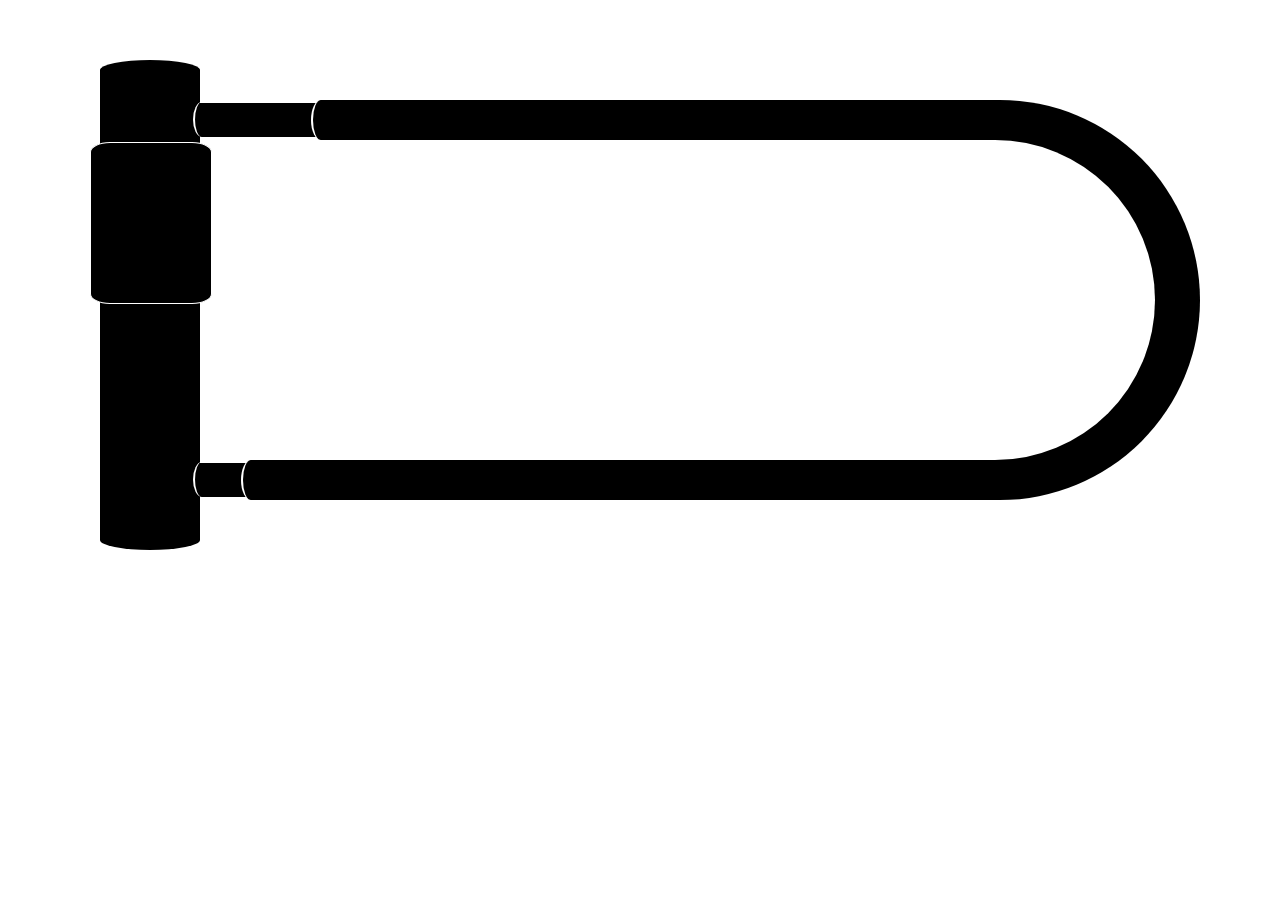
<file: exercises/ex11/index.html>
<!DOCTYPE html>
<html>
    <head>
        <meta charset="utf-8">
        <meta http-equiv="X-UA-Compatible" content="IE=edge,chrome=1">
        <title>Bike Lock</title>
        <meta name="description" content="">
        <meta name="viewport" content="width=device-width">
        <link href='http://fonts.googleapis.com/css?family=Karla:400,400italic,700,700italic|Roboto:400,400italic' rel='stylesheet' type='text/css'>
        <link rel="stylesheet" type="text/css" href="css/styles.css">
    </head>

    
    <body>
	
	
				<div class="skinnyTop-top"></div>
				<div class="skinnyTop-bottom"></div>

				
				<div class="skinnyBottom-top"></div>
				<div class="skinnyBottom-bottom"></div>

				<div class="topOval"></div>
				<div class="bottomOval"></div>

				<div class="bar"></div>
				<div class="outterRing"></div>

				<div class="counterShackle"></div>

				<div class="protector"></div>

				<div class="topCut"></div>
				<div class="bottomCut"></div>

				<div class="topInsideCut"></div>
				<div class="bottomInsideCut"></div>

	</body>
</html>
</file>
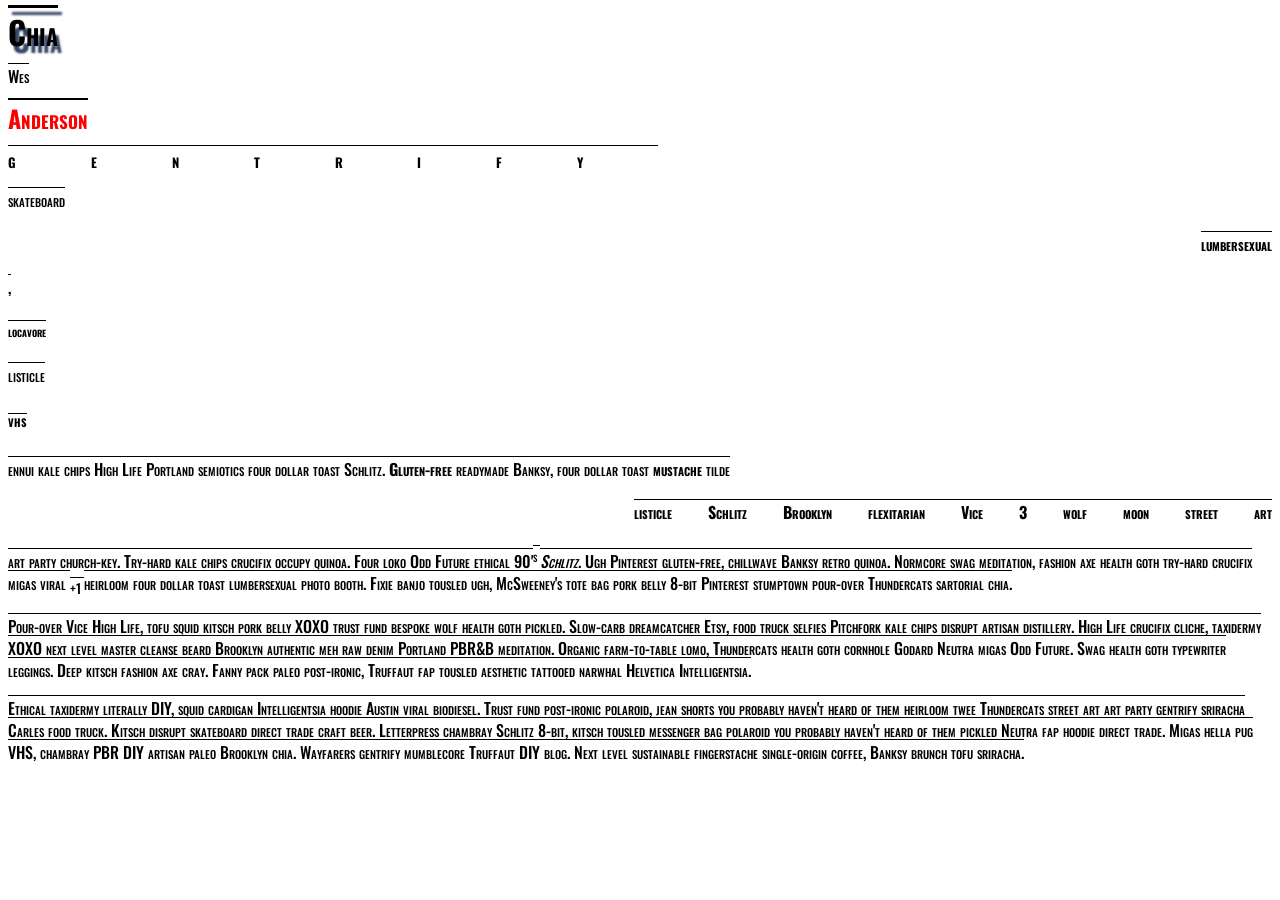
<file: exercises/excercise7/index.html>
<!DOCTYPE html>

<html>


<link href='https://fonts.googleapis.com/css?family=Oswald:400,700' rel='stylesheet' type='text/css'>

	<head>
		<meta charset="utf-8">
		<title>Text Properties</title>
		<meta name="description" content="">
		<meta name="viewport" contents="width-device-width">
		<link rel="stylesheet" type="text/css" href="css/styles.css">
	
	</head>

	<body>
	  
	  <p>	
	  	<h1>Chia</h1> Wes 
	  	<h2>Anderson</h2> 
	  	<h3>gentrify </h3>skateboard <h4>lumbersexual</h4>, <h5>locavore </h5>listicle <h6>VHS</h6> ennui kale chips High Life Portland semiotics four dollar toast Schlitz. <b>Gluten-free </b>readymade Banksy, four dollar toast <b>mustache </b> tilde <h4>listicle Schlitz Brooklyn flexitarian Vice 3 wolf moon street art</h4> art party church-key. Try-hard kale chips crucifix occupy quinoa. Four loko Odd Future ethical 90'<sup>s </sup> <i>Schlitz</i>. Ugh Pinterest gluten-free, chillwave Banksy retro quinoa. Normcore swag meditation, fashion axe health goth try-hard crucifix migas viral <sub> +1 </sub> heirloom four dollar toast lumbersexual photo booth. Fixie banjo tousled ugh, McSweeney's tote bag pork belly 8-bit Pinterest stumptown pour-over Thundercats sartorial chia.
	  </p>


	  <p>
	  	Pour-over Vice High Life, tofu squid kitsch pork belly XOXO trust fund bespoke wolf health goth pickled. Slow-carb dreamcatcher Etsy, food truck selfies Pitchfork kale chips disrupt artisan distillery. High Life crucifix cliche, taxidermy XOXO next level master cleanse beard Brooklyn authentic meh raw denim Portland PBR&B meditation. Organic farm-to-table lomo, Thundercats health goth cornhole Godard Neutra migas Odd Future. Swag health goth typewriter leggings. Deep kitsch fashion axe cray. Fanny pack paleo post-ironic, Truffaut fap tousled aesthetic tattooed narwhal Helvetica Intelligentsia.
	  </p>


  	  <p>
	  	Ethical taxidermy literally DIY, squid cardigan Intelligentsia hoodie Austin viral biodiesel. Trust fund post-ironic polaroid, jean shorts you probably haven't heard of them heirloom twee Thundercats street art art party gentrify sriracha Carles food truck. Kitsch disrupt skateboard direct trade craft beer. Letterpress chambray Schlitz 8-bit, kitsch tousled messenger bag polaroid you probably haven't heard of them pickled Neutra fap hoodie direct trade. Migas hella pug VHS, chambray PBR DIY artisan paleo Brooklyn chia. Wayfarers gentrify mumblecore Truffaut DIY blog. Next level sustainable fingerstache single-origin coffee, Banksy brunch tofu sriracha.
	  </p>

	  
	</body>

</html>
</file>
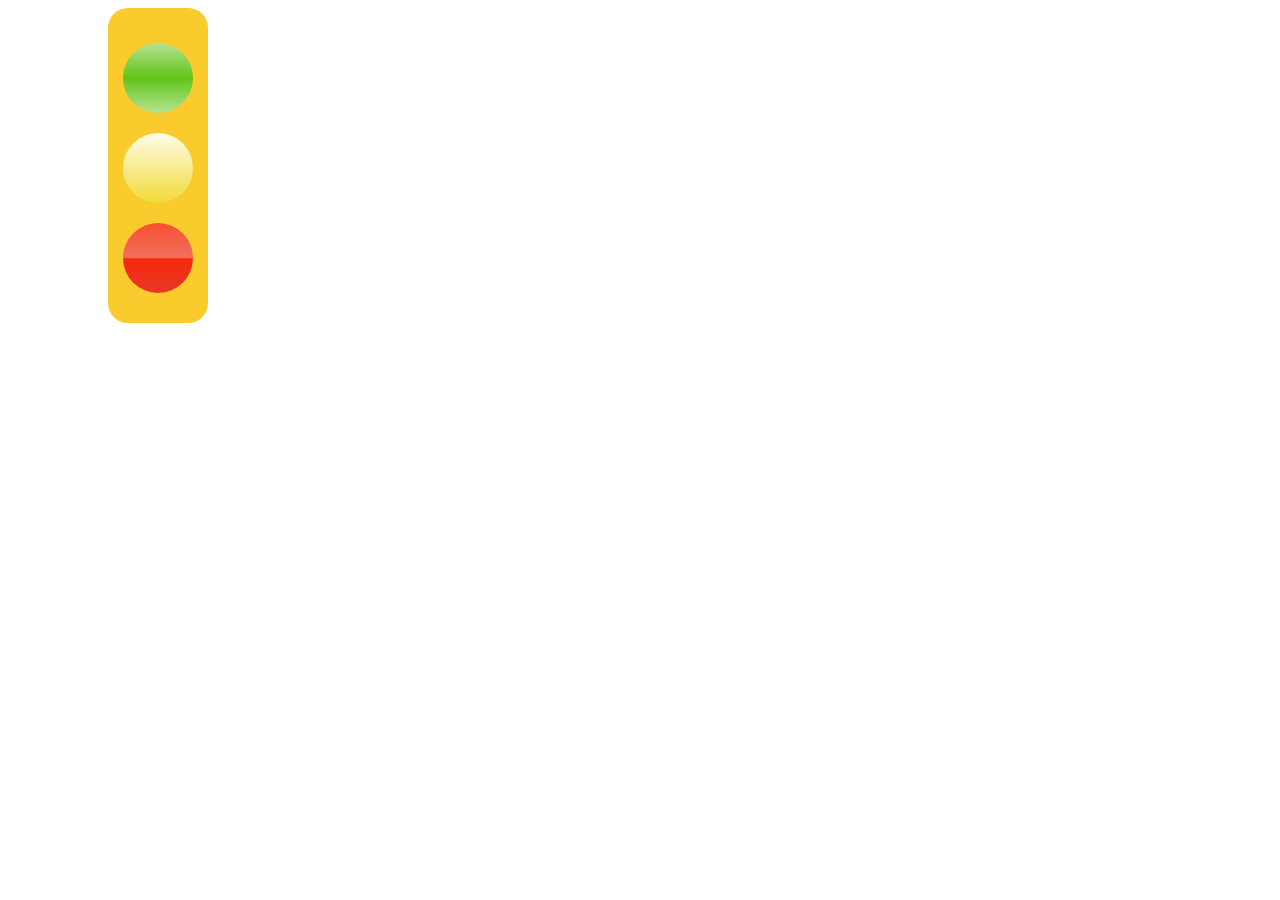
<file: projects/project5/index.html>
<!DOCTYPE html>
<html>
    <head>
        <meta charset="utf-8">
        <meta http-equiv="X-UA-Compatible" content="IE=edge,chrome=1">
        <title>Traffic Light</title>
        <meta name="description" content="">
        <meta name="viewport" content="width=device-width">
        <link href='http://fonts.googleapis.com/css?family=Karla:400,400italic,700,700italic|Roboto:400,400italic' rel='stylesheet' type='text/css'>
        <link rel="stylesheet" type="text/css" href="css/light.css">
    </head>
        <body>
 <div id="god">

        

        <div id="yellowbox">

        <div id="greencircle"></div>
       <div id="yellowcircle"></div>
        <div id="redcircle"></div>
        
        	
        </div>

</div>

    </body>
    
</html>
</file>
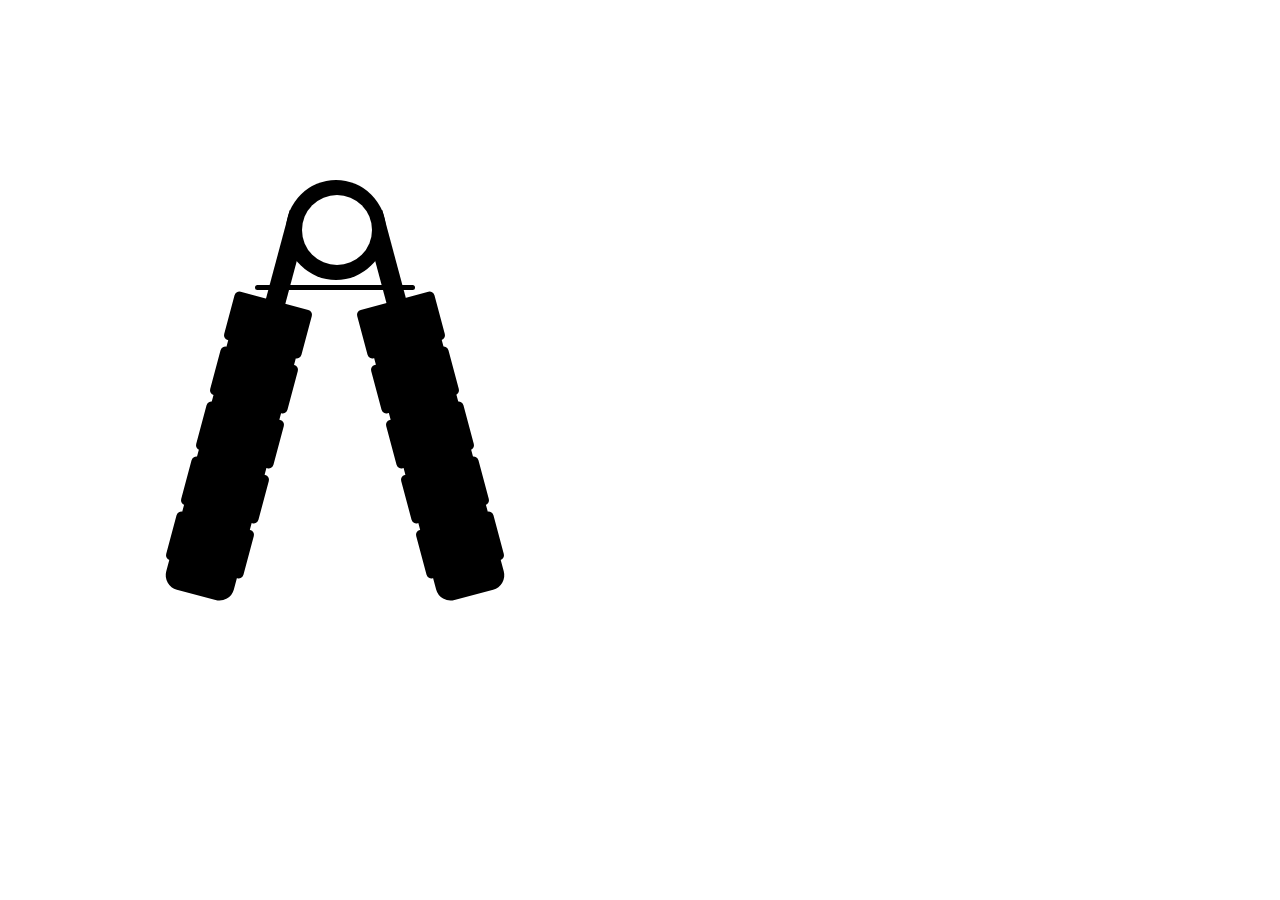
<file: exercises/ex11/index2.html>
<!DOCTYPE html>
<html>
    <head>
        <meta charset="utf-8">
        <meta http-equiv="X-UA-Compatible" content="IE=edge,chrome=1">
        <title>Hand Grip</title>
        <meta name="description" content="">
        <meta name="viewport" content="width=device-width">
        <link href='http://fonts.googleapis.com/css?family=Karla:400,400italic,700,700italic|Roboto:400,400italic' rel='stylesheet' type='text/css'>
        <link rel="stylesheet" type="text/css" href="css/styles2.css">
    </head>

    
    <body>
	
	
			<div class="position">
					
					<div class="circlesmall"></div>	
					<div class="circlelarge"></div>	
					<div class="metalframeleft"></div>		
					<div class="grip5"></div>
					<div class="grip4"></div>
					<div class="grip3"></div>
					<div class="grip2"></div>
					<div class="grip"></div>
					<div class="lefthandle"></div>

					<div class="righthandle"></div>
					<div class="metalframeright"></div>	
					<div class="grip10"></div>
					<div class="grip9"></div>
					<div class="grip8"></div>
					<div class="grip7"></div>
					<div class="grip6"></div>

					<div class="midbeam"></div>

			</div>

	</body>
</html>
</file>
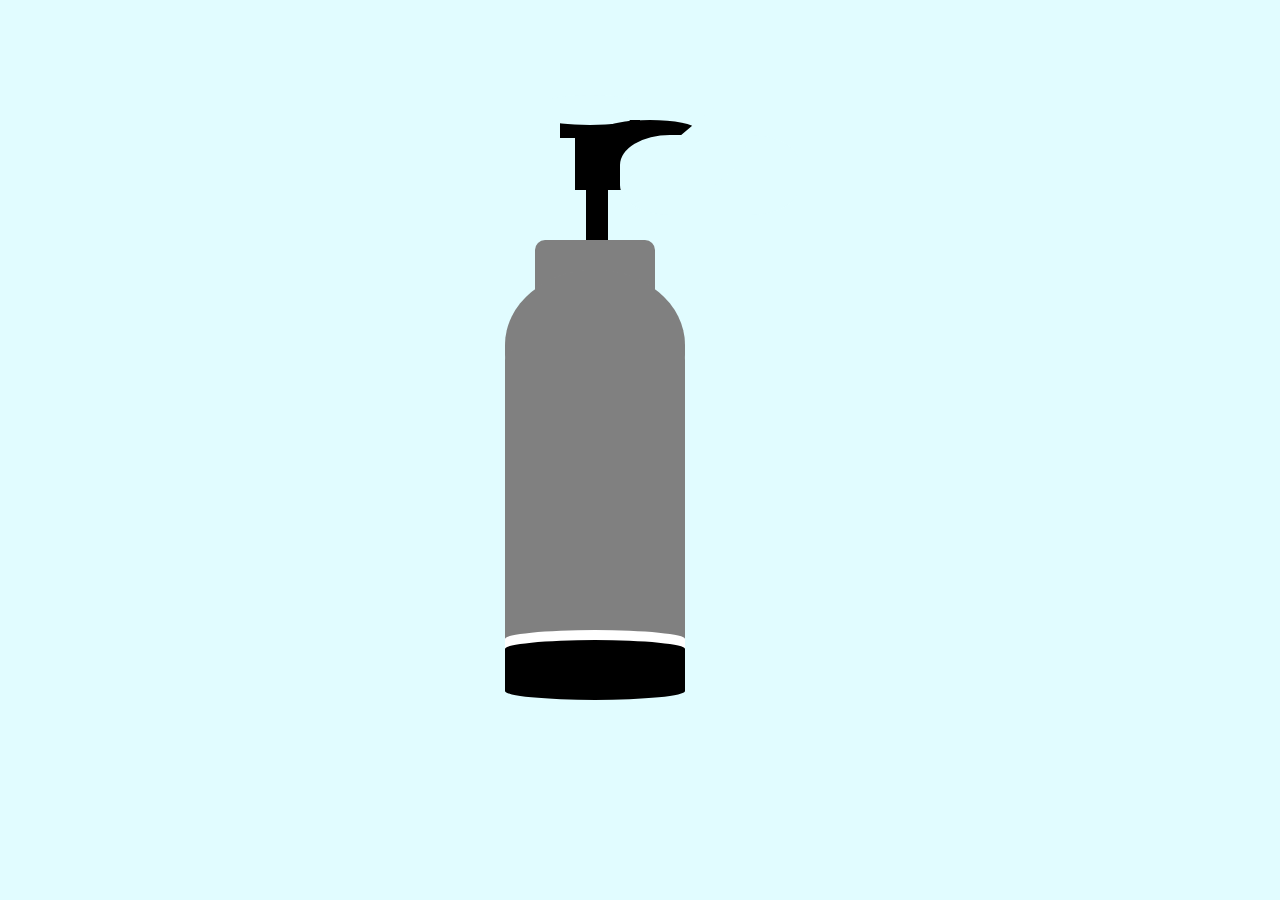
<file: exercises/ex11/index3.html>
<!DOCTYPE html>
<html>
    <head>
        <meta charset="utf-8">
        <meta http-equiv="X-UA-Compatible" content="IE=edge,chrome=1">
        <title>Soap Dispenser</title>
        <meta name="description" content="">
        <meta name="viewport" content="width=device-width">
        <link href='http://fonts.googleapis.com/css?family=Karla:400,400italic,700,700italic|Roboto:400,400italic' rel='stylesheet' type='text/css'>
        <link rel="stylesheet" type="text/css" href="css/styles3.css">
    </head>

    
	<body bgcolor="e1fcff">
	
			<div class="main">
					<div class="square"></div>
					<div class="top"></div>
					<div class="top2"></div>
					<div class="top3"></div>
					<div class="square2"></div>
					<div class="shape001"></div>
					<div class="shape4"></div>
					<div class="shape6"></div>
					<div class="shape4oval"></div>
					<div class="shape7"></div>
					<div class="shape6bottom"></div>
					<div class="shape5bottom"></div>
			</div>


	</body>
</html>
</file>
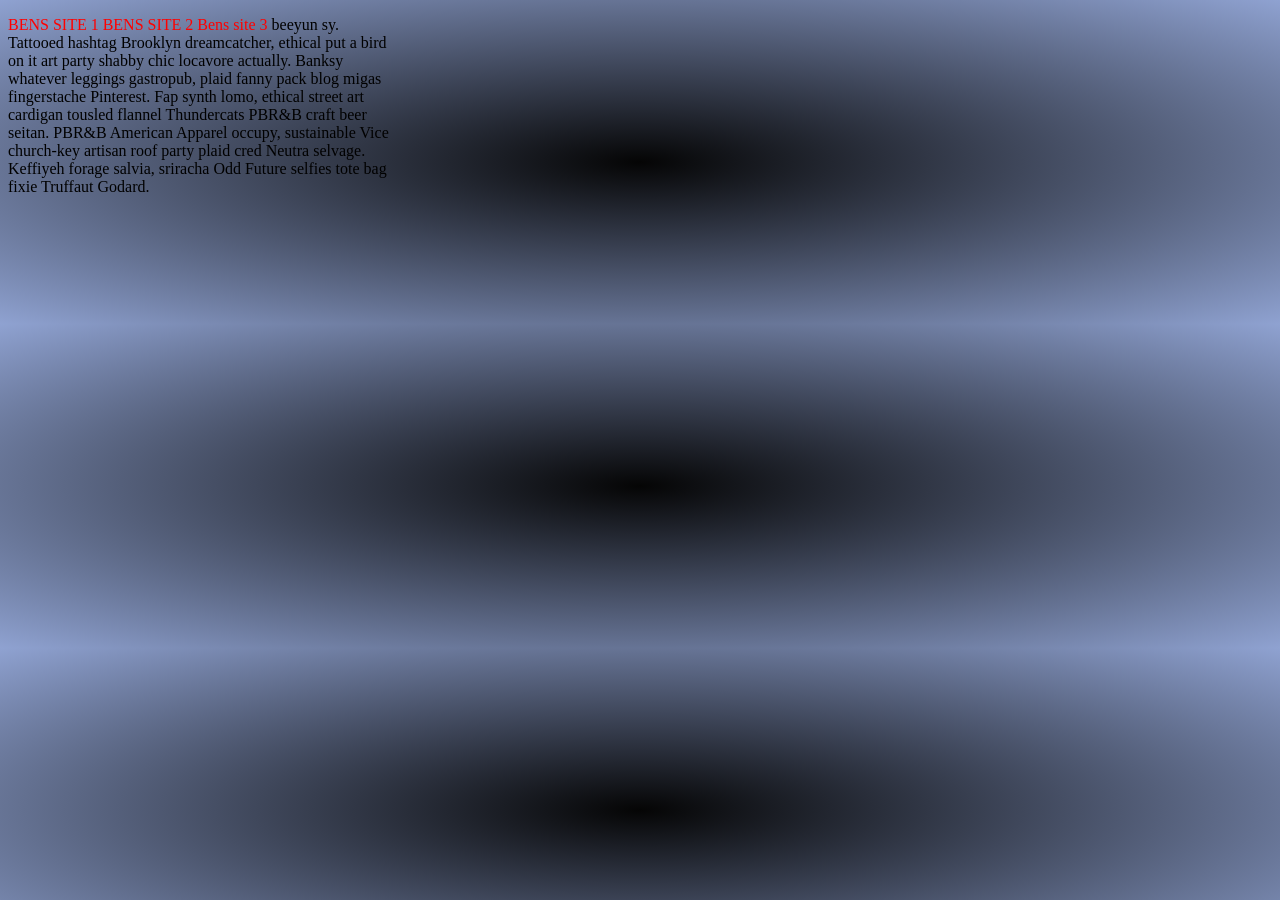
<file: exercises/exercise8/index1.html>
<!DOCTYPE html>

<html>

	<head>
		<meta charset="utf-8">
		<title>Backgrounds + Gradients</title>
		<meta name="description" content="">
		<meta name="viewport" contents="width-device-width">
		<link rel="stylesheet" type="text/css" href="css/styles.css">
	
	</head>

	<body>

			<div id="container">
			 <p>
			 <a href="index2.html">BENS SITE 1</a>
			 <a href="index3.html">BENS SITE 2</a>
			  <a href="index3.html">Bens site 3</a>
			 	beeyun    
			 	sy. Tattooed hashtag Brooklyn dreamcatcher, ethical put a bird on it art party shabby chic locavore actually. Banksy whatever leggings gastropub, plaid fanny pack blog migas fingerstache Pinterest. Fap synth lomo, ethical street art cardigan tousled flannel Thundercats PBR&B craft beer seitan. PBR&B American Apparel occupy, sustainable Vice church-key artisan roof party plaid cred Neutra selvage. Keffiyeh forage salvia, sriracha Odd Future selfies tote bag fixie Truffaut Godard.
			 </p>
			</div>

	  
	</body>

</html>
</file>
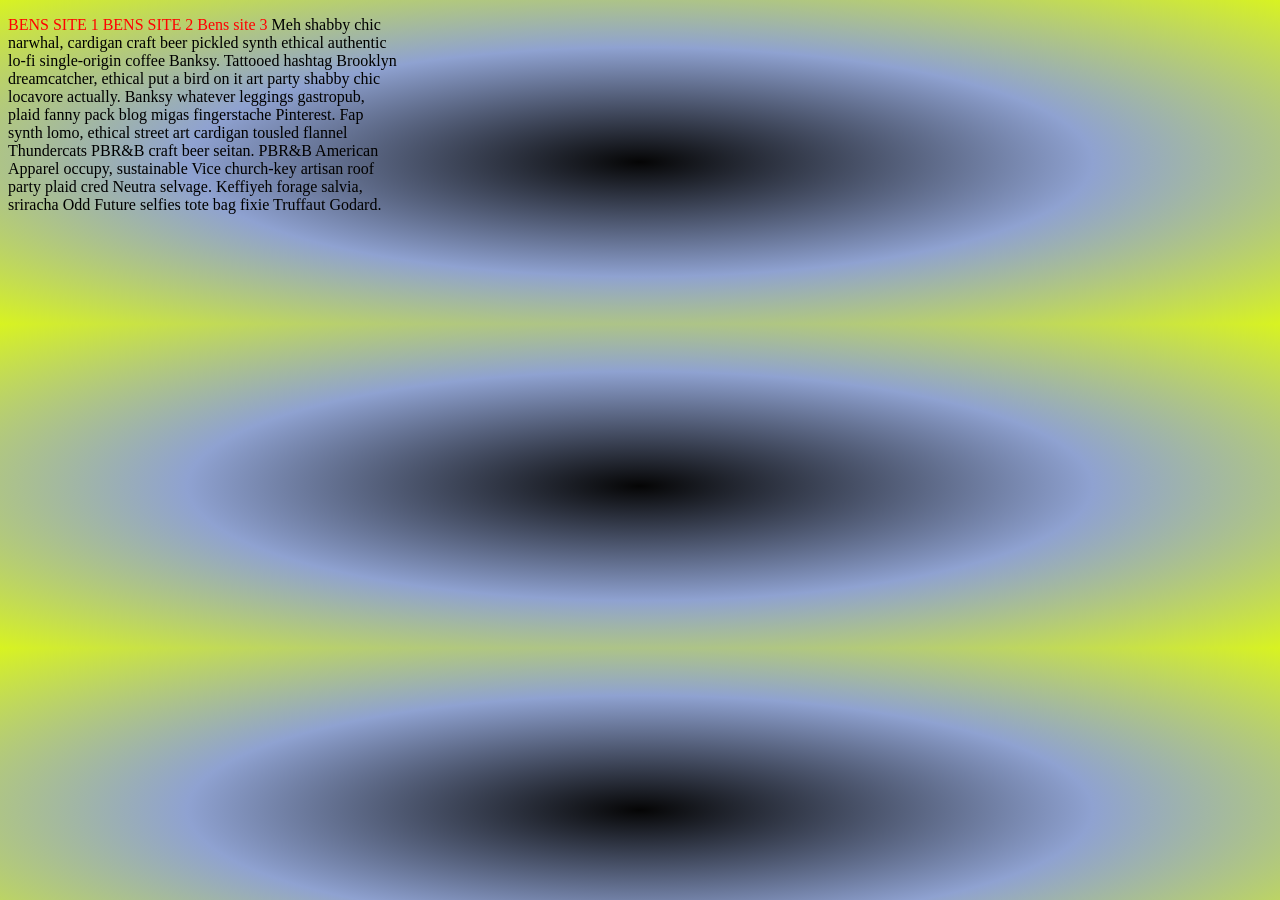
<file: exercises/exercise8/index2.html>
<!DOCTYPE html>

<html>

	<head>
		<meta charset="utf-8">
		<title>Backgrounds + Gradients</title>
		<meta name="description" content="">
		<meta name="viewport" contents="width-device-width">
		<link rel="stylesheet" type="text/css" href="css/styles2.css">
	
	</head>

	<body>

			<div id="container">
			 <p>
			  <a href="index2.html">BENS SITE 1</a>
			 <a href="index1.html">BENS SITE 2</a>
			 <a href="index3.html">Bens site 3</a>

			 	Meh shabby chic narwhal, cardigan craft beer pickled synth ethical authentic lo-fi single-origin coffee Banksy. Tattooed hashtag Brooklyn dreamcatcher, ethical put a bird on it art party shabby chic locavore actually. Banksy whatever leggings gastropub, plaid fanny pack blog migas fingerstache Pinterest. Fap synth lomo, ethical street art cardigan tousled flannel Thundercats PBR&B craft beer seitan. PBR&B American Apparel occupy, sustainable Vice church-key artisan roof party plaid cred Neutra selvage. Keffiyeh forage salvia, sriracha Odd Future selfies tote bag fixie Truffaut Godard.
			 </p>
			</div>

	  
	</body>

</html>
</file>
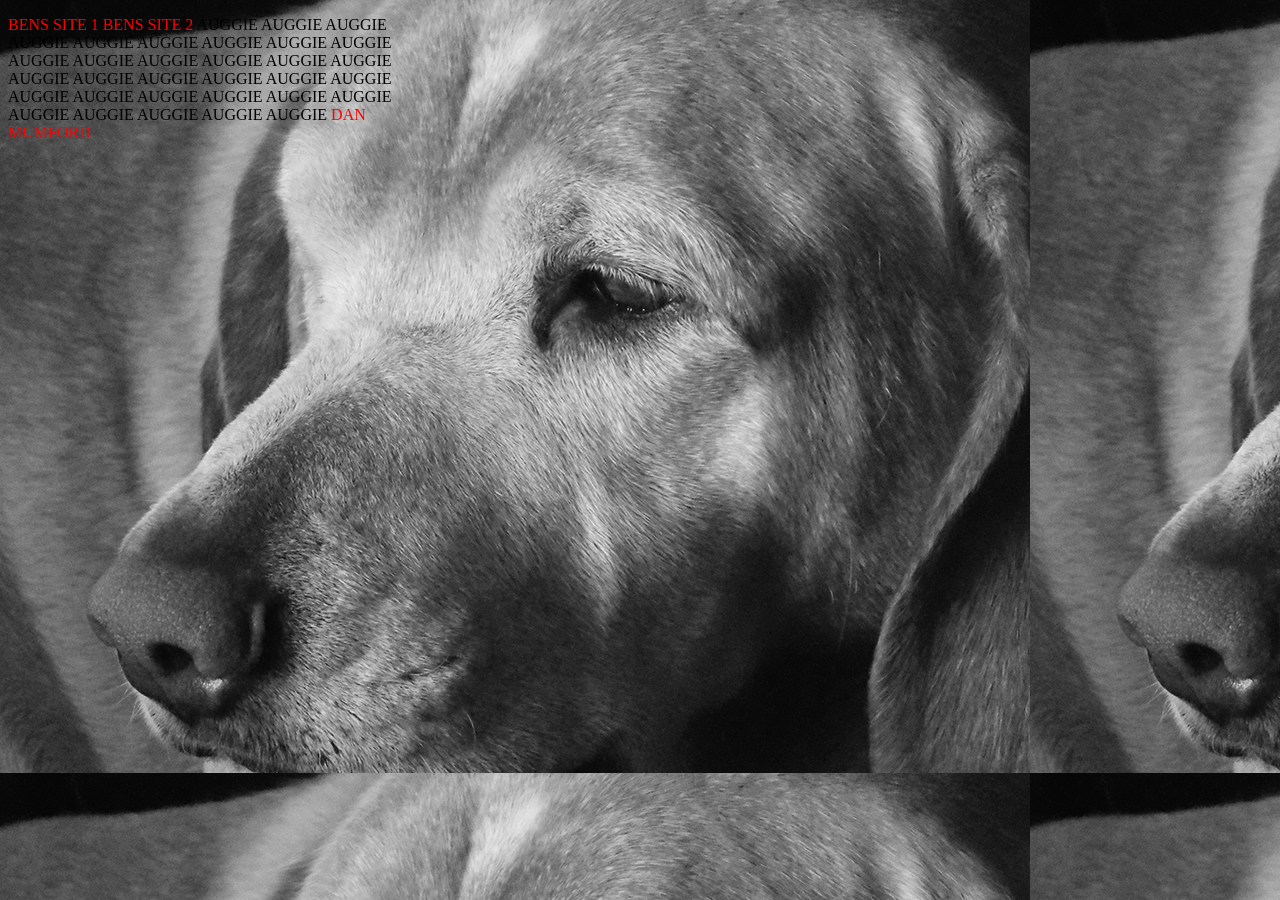
<file: exercises/exercise8/index3.html>
<!DOCTYPE html>

<html>

	<head>
		<meta charset="utf-8">
		<title>Backgrounds + Gradients</title>
		<meta name="description" content="">
		<meta name="viewport" contents="width-device-width">
		<link rel="stylesheet" type="text/css" href="css/styles3.css">
	
	</head>

	<body>

			<div id="container">
			 <p>

			  <a href="index2.html">BENS SITE 1</a>
			 <a href="index1.html">BENS SITE 2</a>
			 	AUGGIE AUGGIE AUGGIE AUGGIE AUGGIE AUGGIE AUGGIE AUGGIE AUGGIE AUGGIE AUGGIE AUGGIE AUGGIE AUGGIE AUGGIE AUGGIE AUGGIE AUGGIE AUGGIE AUGGIE AUGGIE AUGGIE AUGGIE AUGGIE AUGGIE AUGGIE AUGGIE AUGGIE AUGGIE AUGGIE AUGGIE AUGGIE <a href="http://www.dan-mumford.com">DAN MUMFORD
			 </p>
			</div>

	  
	</body>

</html>
</file>
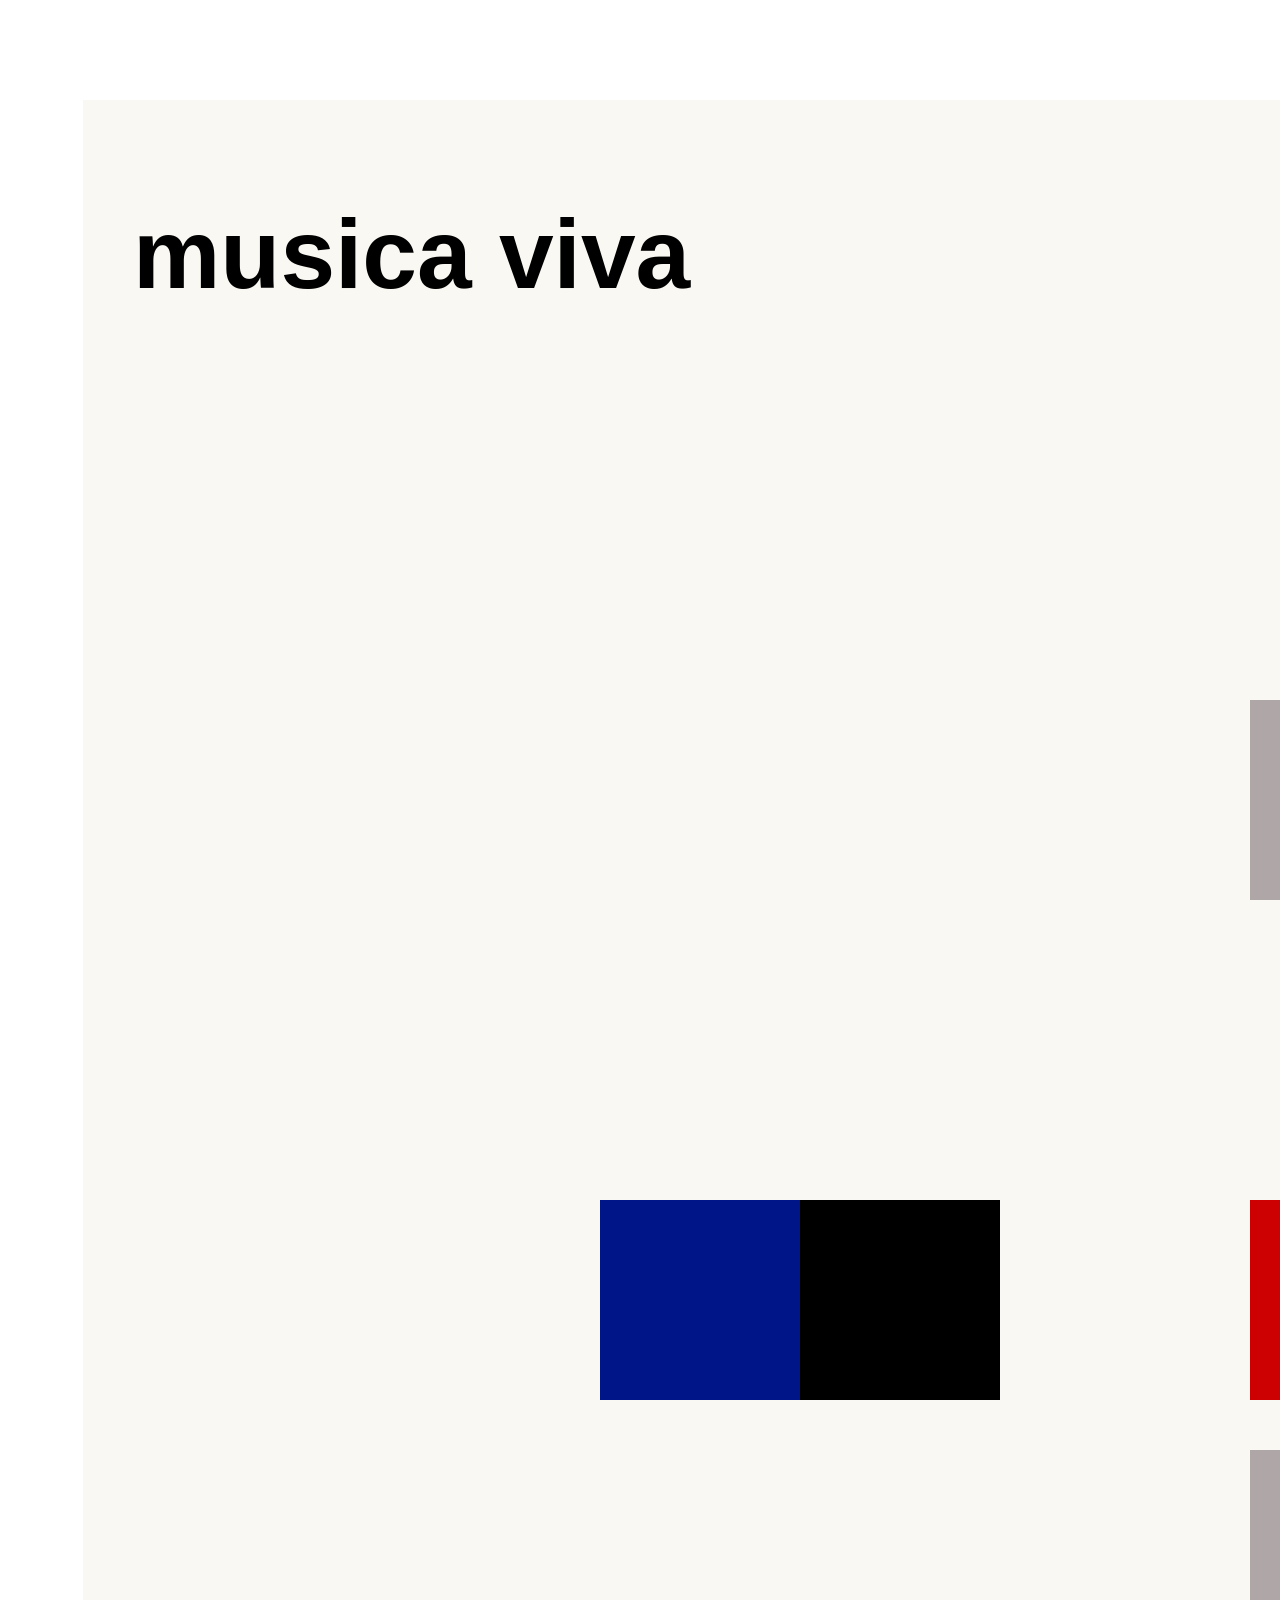
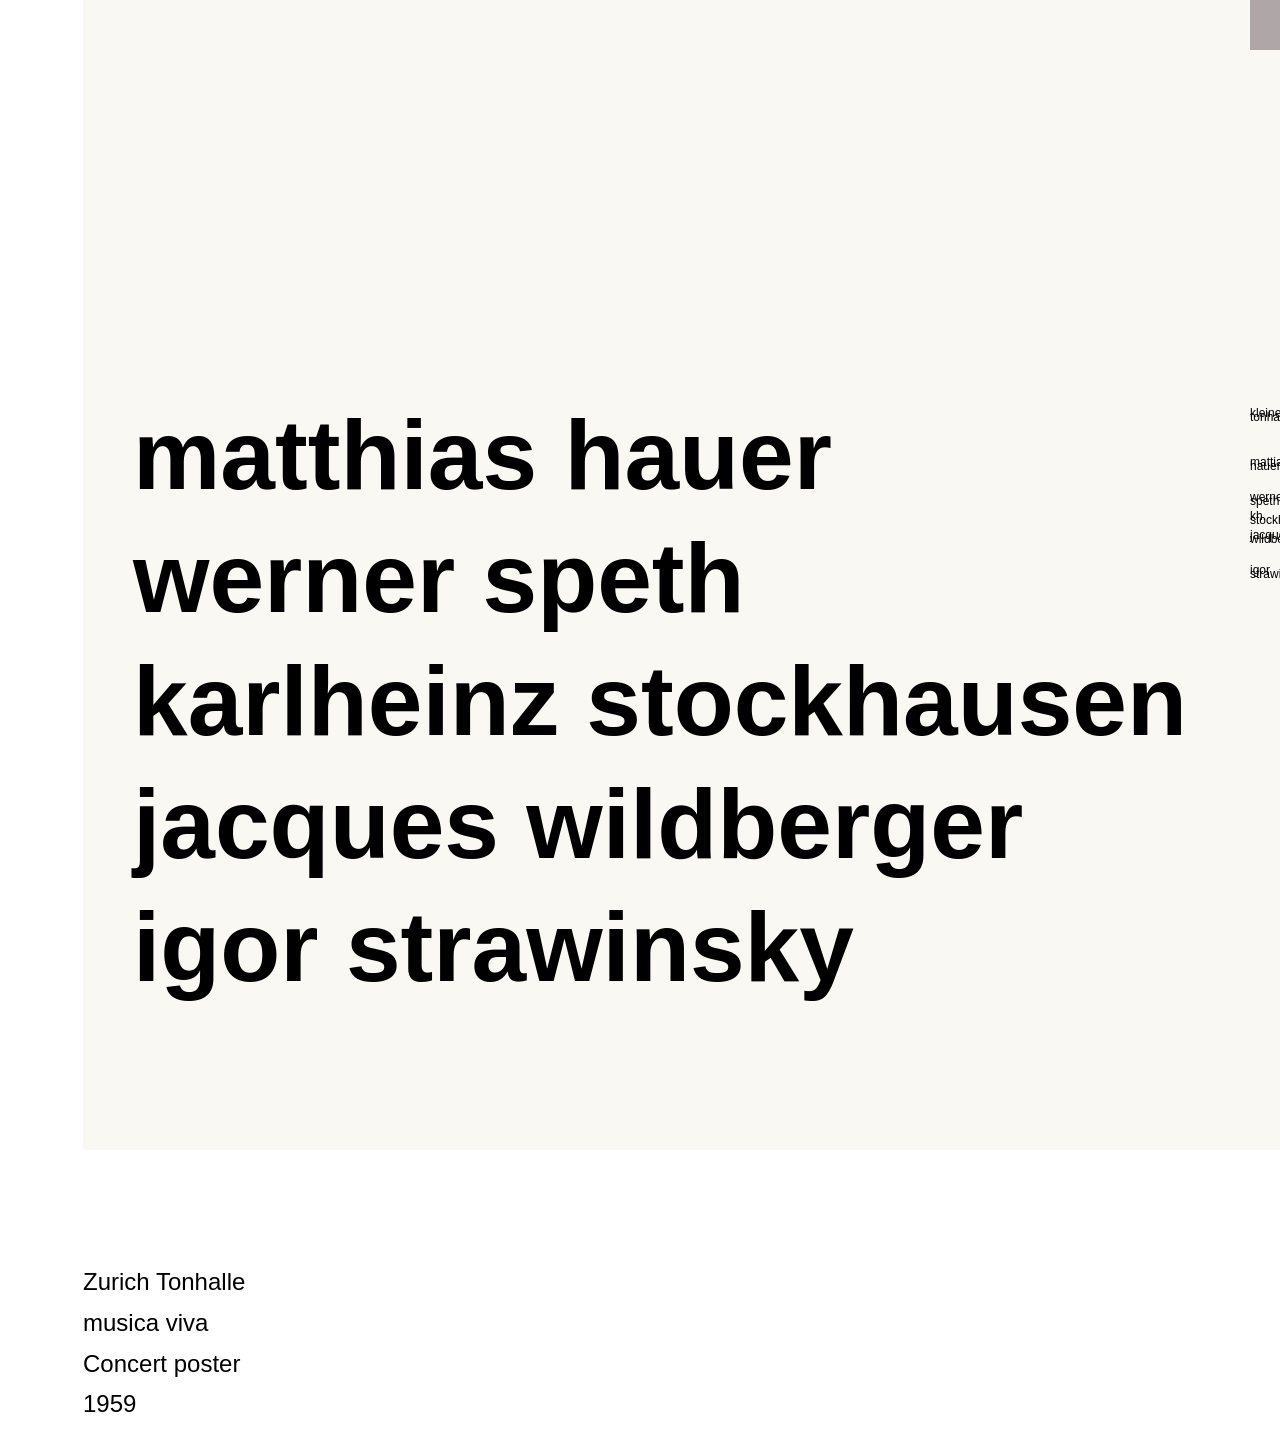
<file: projects/project1/poster.html>
<!DOCTYPE html>
<html>
    <head>
        <meta charset="utf-8">
        <meta http-equiv="X-UA-Compatible" content="IE=edge,chrome=1">
        <title></title>
        <meta name="description" content="">
        <meta name="viewport" content="width=device-width">
       <link rel="stylesheet" href="poster.css">
    </head>

  <body>


			<div id="background">

					<div id="redbox"></div>

					<div id="yellowbox"></div>


					<div id="blackbox1"></div>
					
					<div id="blackbox2"></div>

					<div id="graybox1"></div>

					<div id="graybox2"></div>

					<div id="bluebox"></div> 

					<div id="authors">
						<h3>matthias hauer</h3>
						<h3>werner speth</h3>
						<h3>karlheinz stockhausen</h3>
						<h3>jacques wildberger </h3>
						<h3>igor strawinsky</h3>
					</div>

					<div id="title">
					    <h3>musica viva</h3>


          

			</div> 
			</div>

			<div id="footer">
			            <p>Zurich Tonhalle</p>
			            <p>musica viva</p>
			            <p>Concert poster</p>
			            <p>1959</p>

			        </div>
			            
			<div id="sideauthors">   
			       <p>kleiner tonhallesaal</p>
			       <br>
			       <br>
			       <br>
			       <br>
			       <br>
			       <p>mattias hauer</p>
			       <br>
			       <p>werner speth</p>
			       <p>kh. stockhausen</p>
			       <p>jacques wildberger</p>
			       <br>
			       <p>igor strawinksy</p>

			       </div>       

			<div id="credits">
<p>donnerstag, 19.november 1959, 20.15 uhr</p>
<p>kammermusikaben der tonhalle-gesell-</p>
<p>schaft, 1.konzert im syklus musica viva</p>
<p>tonhalle-quartett, zurcher blaser-quintett</p>
<p>adolf neumeier, schlagzeug</p>
<p>rudolph am bach, klavier</p>
<p>zwolftonspiel fur streichquartett (1954)</p>
<p>urauffuhrung</p>
<p>quintett fur blaser (1957) urauffuhrung</p>
<p>zyklus fur einen schlagzeuger (1959)</p>
<p>quartett fur klarinette,horn,fagott,klavier</p>
<p>violine, viola, violencello (1953)</p>
<p>karten zu fr. 3.30 bis 7.70</p>
<p>tonhallekasse,hug,jecklin,kuoni</p>
<p>depositenkasse kreditanstalt oerlikon</p>



</body>
    
</html>
</file>
<file: exercises/ex11/css/styles.css>
div {
		
		position:fixed;
	}
	.outterRing {
		width:1000px;
		height:400px;
		background:#000;
		top:100px;
		left:200px;
		-webkit-border-top-right-radius: 200px;
		-webkit-border-bottom-right-radius: 200px;
		
	}
	
	.counterShackle {
			width:955px;
			height:320px;
			background:#fff;
			top:140px;
			left:200px;
			-webkit-border-top-right-radius: 200px;
			-webkit-border-bottom-right-radius: 200px;

	}
	
	.bar {
		background:#000;
		
		height:450px;
		width:100px;
	
		left:100px;
		top:75px;
		border-radius:10px;
	
	}
	
	.skinnyTop-top {
		width:120px;
		height:3px;
		background:white;
		left:200px;
		top:100px;
		z-index:100;
	}
	
	.skinnyTop-bottom {
		width:120px;
		height:3px;
		background:white;
		left:200px;
		top:137px;
		z-index:100;
	}
	
	.skinnyBottom-top {
		width:50px;
		height:3px;
		background:white;
		left:200px;
		top:460px;
		z-index:100;
	}
	
	.skinnyBottom-bottom {
		width:50px;
		height:3px;
		background:white;
		left:200px;
		top:497px;
		z-index:100;
	}
	
	
	.topOval {
	width: 100px;
	height: 100px;
	background: black;
	-webkit-border-radius: 200px / 40px;
	left:100px;
	top:60px;
	}
	
	.bottomOval {
		width: 100px;
		height: 100px;
		background: black;
		-webkit-border-radius: 200px / 40px;
		left:100px;
		top:450px;
	}

	
	.protector {
			width:120px;
			height:160px;
			background:black;
			left:90px;
			top:142px;
			border-radius:20px/10px;
			border:1px solid #fff;
	}
	
	.topCut {
		border-radius:20px/40px;
		width:25px;
		height:35px;
		background:black;
		left:193px;
		top:102px;
		border-left:2px solid #fff;
	}
	
	.bottomCut {
		border-radius:20px/40px;
		width:25px;
		height:35px;
		background:black;
		left:193px;
		top:462px;
		border-left:2px solid #fff;
	}
	
	.topInsideCut {
		border-radius:20px/40px;
		width:25px;
		height:40px;
		background:black;
		left:311px;
		top:100px;
		border-left:2px solid #fff;
		z-index:991;
	}
	
	.bottomInsideCut {
		border-radius:20px/40px;
		width:25px;
		height:40px;
		background:black;
		left:241px;
		top:460px;
		border-left:2px solid #fff;
		z-index:991;
	}
</file>
<file: exercises/excercise7/css/styles.css>
body {
 
font-variant:small-caps;
font-weight:500;
line-height: 22px;
text-decoration: overline;
font-family: 'Oswald', sans-serif;
}

h1 {
text-shadow: 4px 7px 2px #334563;
}

h2 {
color: red;
}

h3 {
	letter-spacing: 4em;
}

h4 {word-spacing: 2em;
	text-align: right;
}
</file>
<file: projects/project5/css/light.css>
#yellowbox{
	margin-left:100px;
	padding-top: 15px;

	background-color:#f9cb2c;
	width:100px;
	height:300px;
    border-color: #ff9100;
 
    border-radius:20px;
    
}

#greencircle{
	margin-top:20px;
	margin-bottom: 20px;
	margin-left: 15px;
	width: 70px;
    height: 70px;
    -webkit-border-radius: 35px;
    -moz-border-radius: 35px;
    border-radius: 35px; 
   /* Permalink - use to edit and share this gradient: http://colorzilla.com/gradient-editor/#b4e391+0,61c419+50,b4e391+100;Green+3D */
background: #b4e391; /* Old browsers */
background: -moz-linear-gradient(top,  #b4e391 0%, #61c419 50%, #b4e391 100%); /* FF3.6-15 */
background: -webkit-linear-gradient(top,  #b4e391 0%,#61c419 50%,#b4e391 100%); /* Chrome10-25,Safari5.1-6 */
background: linear-gradient(to bottom,  #b4e391 0%,#61c419 50%,#b4e391 100%); /* W3C, IE10+, FF16+, Chrome26+, Opera12+, Safari7+ */
filter: progid:DXImageTransform.Microsoft.gradient( startColorstr='#b4e391', endColorstr='#b4e391',GradientType=0 ); /* IE6-9 */

}

#yellowcircle{
	margin-top:20px;
	margin-bottom: 20px;
	margin-left: 15px;
	width: 70px;
    height: 70px;
    -webkit-border-radius: 35px;
    -moz-border-radius: 35px;
    border-radius: 35px; 
   /* Permalink - use to edit and share this gradient: http://colorzilla.com/gradient-editor/#fefcea+0,f1da36+100;Gold+3D */
background: #fefcea; /* Old browsers */
background: -moz-linear-gradient(top,  #fefcea 0%, #f1da36 100%); /* FF3.6-15 */
background: -webkit-linear-gradient(top,  #fefcea 0%,#f1da36 100%); /* Chrome10-25,Safari5.1-6 */
background: linear-gradient(to bottom,  #fefcea 0%,#f1da36 100%); /* W3C, IE10+, FF16+, Chrome26+, Opera12+, Safari7+ */
filter: progid:DXImageTransform.Microsoft.gradient( startColorstr='#fefcea', endColorstr='#f1da36',GradientType=0 ); /* IE6-9 */

}
#redcircle{
	margin-top:20px;
	margin-bottom: 20px;
	margin-left: 15px;
	width: 70px;
    height: 70px;
    -webkit-border-radius: 35px;
    -moz-border-radius: 35px;
    border-radius: 35px; 
   /* Permalink - use to edit and share this gradient: http://colorzilla.com/gradient-editor/#f85032+0,f16f5c+50,f6290c+51,f02f17+71,e73827+100;Red+Gloss+%231 */
background: #f85032; /* Old browsers */
background: -moz-linear-gradient(top,  #f85032 0%, #f16f5c 50%, #f6290c 51%, #f02f17 71%, #e73827 100%); /* FF3.6-15 */
background: -webkit-linear-gradient(top,  #f85032 0%,#f16f5c 50%,#f6290c 51%,#f02f17 71%,#e73827 100%); /* Chrome10-25,Safari5.1-6 */
background: linear-gradient(to bottom,  #f85032 0%,#f16f5c 50%,#f6290c 51%,#f02f17 71%,#e73827 100%); /* W3C, IE10+, FF16+, Chrome26+, Opera12+, Safari7+ */
filter: progid:DXImageTransform.Microsoft.gradient( startColorstr='#f85032', endColorstr='#e73827',GradientType=0 ); /* IE6-9 */

}
</file>
<file: exercises/ex11/css/styles2.css>
.lefthandle {
	position: fixed; top: 300px;left: 200px;
	
	width: 70px;
	height: 300px;
	background: black;
	-webkit-transform:rotate(15deg);
	border-bottom-right-radius:15px;
	border-bottom-left-radius:15px;
	border-top-left-radius:5px;
	border-top-right-radius:5px
}

.grip {
	position: fixed; top: 300px;left: 228px;
	
	width:80px;
	height: 50px;
	background: black;
	-webkit-transform:rotate(15deg);
	border-bottom-right-radius:5px;
	border-bottom-left-radius:5px;
	border-top-left-radius:5px;
	border-top-right-radius:5px
}

.grip2 {
	position: fixed; top: 355px;left: 214px;
	
	width:80px;
	height: 50px;
	background: black;
	-webkit-transform:rotate(15deg);
	border-bottom-right-radius:5px;
	border-bottom-left-radius:5px;
	border-top-left-radius:5px;
	border-top-right-radius:5px
}

.grip3 {
	position: fixed; top: 410px;left: 200px;
	
	width:80px;
	height: 50px;
	background: black;
	-webkit-transform:rotate(15deg);
	border-bottom-right-radius:5px;
	border-bottom-left-radius:5px;
	border-top-left-radius:5px;
	border-top-right-radius:5px
}


.grip4 {
	position: fixed; top: 465px;left: 185px;
	
	width:80px;
	height: 50px;
	background: black;
	-webkit-transform:rotate(15deg);
	border-bottom-right-radius:5px;
	border-bottom-left-radius:5px;
	border-top-left-radius:5px;
	border-top-right-radius:5px
}

.grip5 {
	position: fixed; top: 520px;left: 170px;
	
	width:80px;
	height: 50px;
	background: black;
	-webkit-transform:rotate(15deg);
	border-bottom-right-radius:5px;
	border-bottom-left-radius:5px;
	border-top-left-radius:5px;
	border-top-right-radius:5px;
	border-bottom-color: white 1px;
	z-index: 1; 
}

.metalframeleft {
position: fixed; top: 210px;left: 270px;

width:20px;
height: 150px;
background: black;
-webkit-transform:rotate(15deg);
	
}

.circlelarge {
	width: 100px;
	height: 100px;
	background: black;
	border-radius: 100px;
	position: fixed; top: 180px;left: 286px;
}

.circlesmall {
	width: 70px;
	height: 70px;
	background: white;
	position: fixed; top: 195px;left: 302px;
	border-radius: 90px;
	z-index: 900;
}

.righthandle {
	position: fixed; top: 300px;left: 400px;
	
	width: 70px;
	height: 300px;
	background: black;
	-webkit-transform:rotate(165deg);
	border-bottom-right-radius:5px;
	border-bottom-left-radius:5px;
	border-top-left-radius:15px;
	border-top-right-radius:15px
}
		
.metalframeright {
position: fixed; top: 210px;left: 382px;

width:20px;
height: 150px;
background: black;
-webkit-transform:rotate(165deg);
	
}		

.grip6 {
	position: fixed; top: 300px;left: 361px;
	
	width:80px;
	height: 50px;
	background: black;
	-webkit-transform:rotate(165deg);
	border-bottom-right-radius:5px;
	border-bottom-left-radius:5px;
	border-top-left-radius:5px;
	border-top-right-radius:5px
}


.grip7 {
	position: fixed; top: 355px;left: 375px;
	
	width:80px;
	height: 50px;
	background: black;
	-webkit-transform:rotate(165deg);
	border-bottom-right-radius:5px;
	border-bottom-left-radius:5px;
	border-top-left-radius:5px;
	border-top-right-radius:5px
}

.grip8 {
	position: fixed; top: 410px;left: 390px;
	
	width:80px;
	height: 50px;
	background: black;
	-webkit-transform:rotate(165deg);
	border-bottom-right-radius:5px;
	border-bottom-left-radius:5px;
	border-top-left-radius:5px;
	border-top-right-radius:5px
}

.grip9 {
	position: fixed; top: 465px;left: 405px;
	
	width:80px;
	height: 50px;
	background: black;
	-webkit-transform:rotate(165deg);
	border-bottom-right-radius:5px;
	border-bottom-left-radius:5px;
	border-top-left-radius:5px;
	border-top-right-radius:5px
}

.grip10 {
	position: fixed; top: 520px;left: 420px;
	
	width:80px;
	height: 50px;
	background: black;
	-webkit-transform:rotate(165deg);
	border-bottom-right-radius:5px;
	border-bottom-left-radius:5px;
	border-top-left-radius:5px;
	border-top-right-radius:5px;
	border-bottom-color: white 1px;
	z-index: 10; 
}

.midbeam {
	width: 160px;
	height: 5px;
	background: black;
	border-radius: 10px ;
	position: fixed; top: 285px;left: 255px;
}

.position {
	z-index: 1;
	top: 10px;
	right: 10px;
}
</file>
<file: exercises/ex11/css/styles3.css>
body{
	background:#e1fcff;
	}

	.main{
	position:absolute;
	top:120px;
	left:560px;
	}

	
	.top{
	height:30px;
	width:80px;
	background:#e1fcff;
	position:absolute;
	top:-25px;
	left:-10px;
	border-radius:80px/10px;
	}
	
	.top2{
	height:50px;
	width:90px;
	background:#000000;
	position:absolute;
	border-radius:50px/10px;
	left:45px;
	}
	
	.top3{
	height:80px;
	width:180px;
	background:#e1fcff;
	position:absolute;
	border-radius:50px/30px;
	left:60px;
	top:15px;
	}
	
		.square{
	height:70px;
	width:80px;
	background:#000000;
	position:absolute;
	

	}
	
	.square2{
	height:60px;
	width:60px;
	background:#e1fcff;
	position:absolute;
	-webkit-transform:rotate(320deg);
	left:120px;
	}
	

	.shape001{
	height:80px;
	width:15px;
	background:#e1fcff;
	position:absolute;
	top:18px;
	}


	.shape4{
	height:100px;
	width:22px;
	background:#000000;
	position:absolute;
	top:50px;
	left:26px;
	border-radius:10px;
	}
	
	.rect5{
	height:50px;
	width:100px;
	background:#000000;
	position:absolute;
	top:120px;
	left:-15px;
	border-radius:20px;
	}
	
	.shape6{
	height:80px;
	width:120px;
	background:grey;
	position:absolute;
	top:120px;
	left:-25px;
	border-radius:10px;
	
	}
	
	.shape4oval{
	height:160px;
	width:180px;
	background:grey;
	position:absolute;
	top:150px;
	left:-55px;
	border-radius:120px/100px;
	}
	
	.shape7{
	height:300px;
	width:180px;
	border-radius:10px;
	background:grey;
	position:absolute;
	top:230px;
	left:-55px;
	}
	
	.shape5bottom{
	height:60px;
	width:180px;
	border-radius:100px/10px;
	position:absolute;
	top:520px;
	left:-55px;
	background:black;
	}
	.shape6bottom{
	height:60px;
	width:180px;
	border-radius:100px/10px;
	position:absolute;
	top:510px;
	left:-55px;
	background:white;
	}
</file>
<file: exercises/exercise8/css/styles.css>
body {
	height: 300px;
    background: #436310;
    background: radial-gradient(#050505, #8fa2d1);
}

#container {
	width:390px;
	height:800px;
}

#container {
	width:390px;
	height:800px;
}
a:link {
	color:#FF0000;
	text-decoration: none;
}
a:visited {
	color: #00FF00;

}

a:hover {
	color:#FF00FF;
}

a:active {
	color: #0000FF;
}
</file>
<file: exercises/exercise8/css/styles2.css>
body {
	height: 300px;
    background: #436310;
    background: radial-gradient(#050505, #8fa2d1, #d8f321);

}

#container {
	width:390px;
	height:800px;
}

#container {
	width:390px;
	height:800px;
}
a:link {
	color:#FF0000;
	text-decoration: none;
}
a:visited {
	color: #00FF00;

}

a:hover {
	color:#FF00FF;
}

a:active {
	color: #0000FF;
}
</file>
<file: exercises/exercise8/css/styles3.css>
body {
	height: 300px;
    background: #436310;
    background-image: url(../images/augbw2.jpg);

    
}

#container {
	width:390px;
	height:800px;
}
a:link {
	color:#FF0000;
	text-decoration: none;
}
a:visited {
	color: #00FF00;

}

a:hover {
	color:#FF00FF;
}

a:active {
	color: #0000FF;
}
</file>
<file: projects/project1/poster.css>
#background {
	background-color: #faf8f2;
	width: 2250px;
	height: 2650px;
    margin-left: 75px;
    margin-top: 100px;

}
#redbox {
    background-color: #cd0101;
    width: 200px;
    height: 200px;
    top: 1200px;
    left: 1250px;
    position: absolute;
}

#yellowbox {
	  background-color: #f4d815;
    width: 200px;
    height: 200px;
    top: 1200px;
    left: 2000px;
    position: absolute;
}

#blackbox1 {
	 background-color: black;
    width: 200px;
    height: 200px;
    top: 1200px;
    left: 800px;
    position: absolute;
}
#blackbox2 {
background-color: black;
    width: 200px;
    height: 200px;
    top: 1200px;
    left: 1600px;
    position: absolute;
}


#graybox1 {
	background-color: #aea6a7;
    width : 200px;
    height: 200px;
    top: 700px;
    left: 1250px;
    position: absolute;

}

#graybox2 {
	background-color: #aea6a7;
    width: 200px;
    height: 200px;
    top: 1450px;
    left: 1250px;
    position: absolute;

 
}

#bluebox {
    background-color: #001587;
    width: 200px;
    height: 200px;
    top: 1200px;
    left: 600px;
    position: absolute;
}
#authors {
    font-weight: 300;
    font-family: helvetica; 
    font-size: 84px;
    top: 1945px;
    position: absolute;
    line-height: 0.25;
    margin-left: 50px;
}

#title {
    font-family: sans-serif; 
    font-size: 84px;
    top: 100px;
    position: absolute;
    margin-left: 50px;
    

}

#footer {font-weight:lighter ;
    font-family: sans-serif; 
    font-size: 24px;
    top: 2850px;
    position: absolute;
    line-height: 0.7;
    margin-left: 75px;

}

#sideauthors {
    font-family: helvetica; 
    font-size: 12px;
    top: 2000px;
    left: 1250px;
    position: absolute;
    line-height: 0.3;

}

#credits {
    font-family: sans-serif; 
    font-size: 10px;
    top: 2000px;
    left: 1650px;
    position: absolute;
    line-height: 0.2;}
</file>
